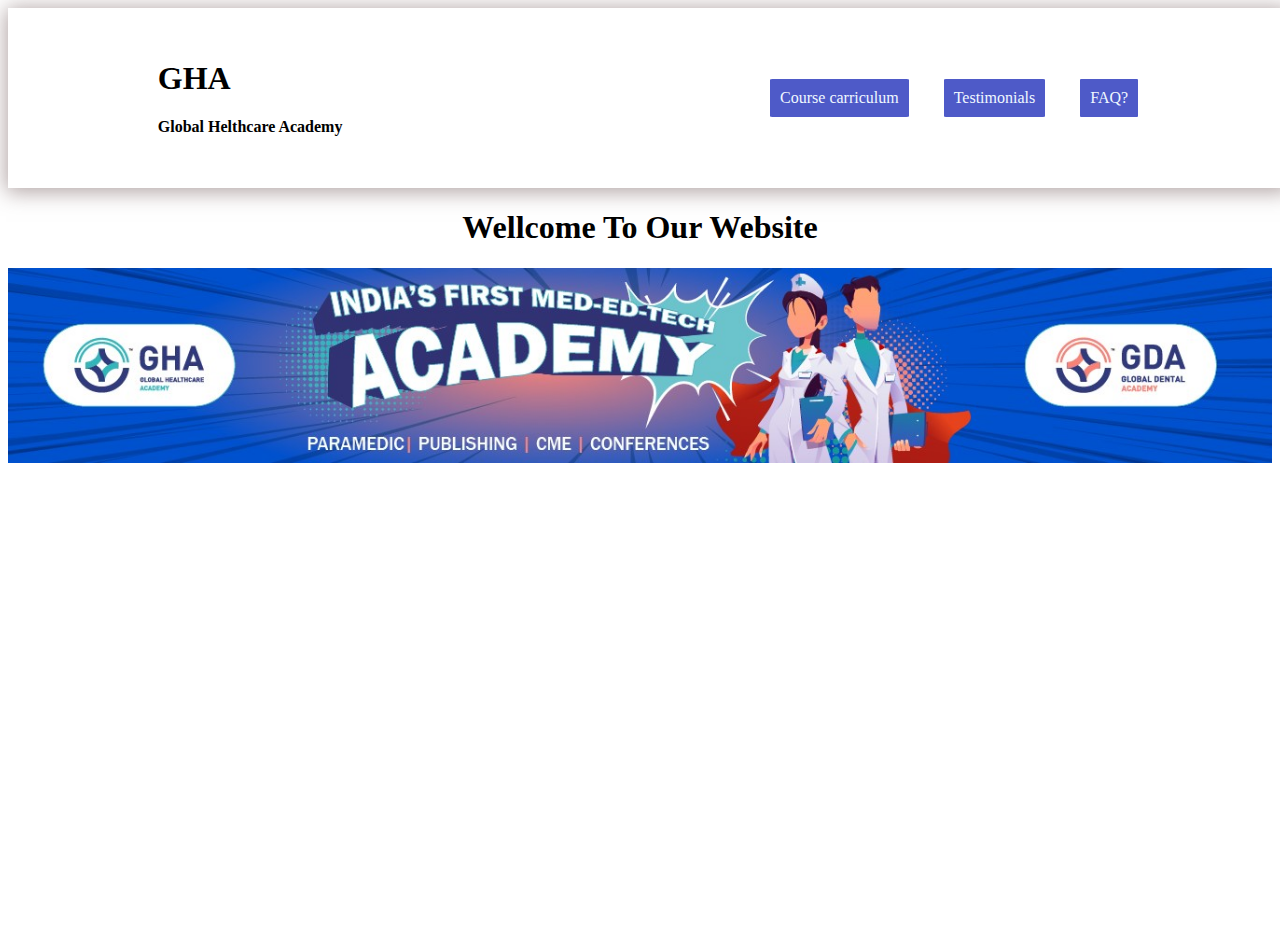
<file: index.html>
<!DOCTYPE html>
<html lang="en">

<head>
    <meta charset="UTF-8" />
    <meta name="viewport" content="width=device-width, initial-scale=1.0" />
    <title>Landing Page</title>
    <link rel=" stylesheet" href="index.css">
</head>

<body>
    <div class="nav">
        <div class="logo">

            <h1>GHA</h1>
            <h4>Global Helthcare Academy</h4>
        </div>


        <ul class="list">
            <li id="Course">
                <a  id="line" href="course.html">Course carriculum</a> 
                </li>
            <li id="test">
               <a id="line" href="test.html"> Testimonials</a>
            </li>
            <li id="faq">
               <a id="line" href="faq.html">FAQ?</a>
            </li>
        </ul>

    </div>
    <div class="home">
        <h1>Wellcome To Our Website</h1>
        <img id="img" src="ghaimage.jpg">
    </div>

</body>

</html>
</file>
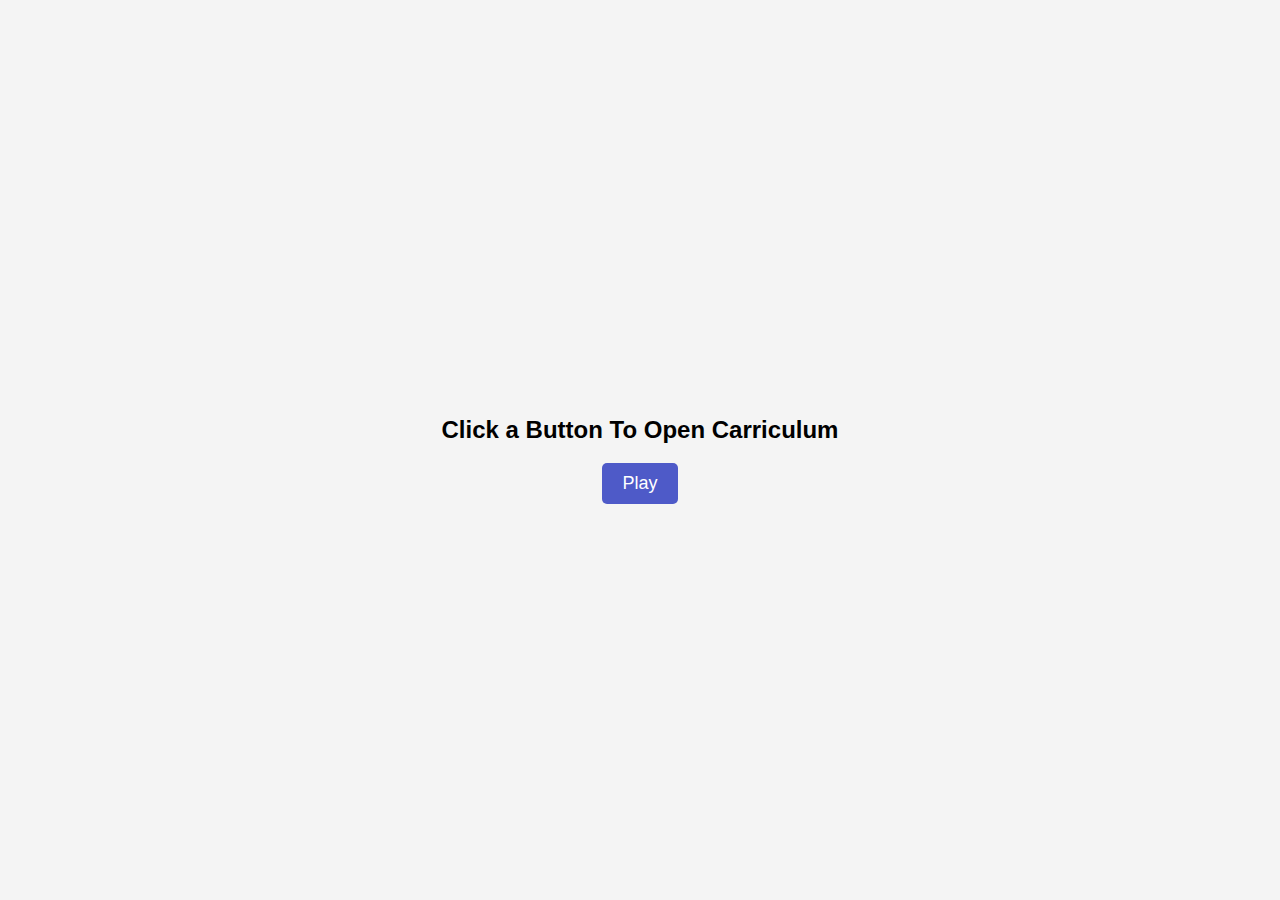
<file: course.html>
<!DOCTYPE html>
<html lang="en">
<head>
    <meta charset="UTF-8">
    <meta name="viewport" content="width=device-width, initial-scale=1.0">
    <title>Reveal Content Example</title>
    <link rel="stylesheet" href="styles.css">
</head>
<body>
    <div class="container">
        <h2>Click a Button To Open Carriculum</h2>
        <button class="play-button" onclick="showContent()">Play</button>
        <div id="hiddenContent" class="hidden-content">
            <h2>Course Carriculum</h2>
            <p>Lorem ipsum dolor sit amet, consectetur adipiscing elit. Sed do eiusmod tempor incididunt ut labore et dolore magna aliqua.</p>
        </div>
    </div>

    <script src="script.js"></script>
</body>
</html>
</file>
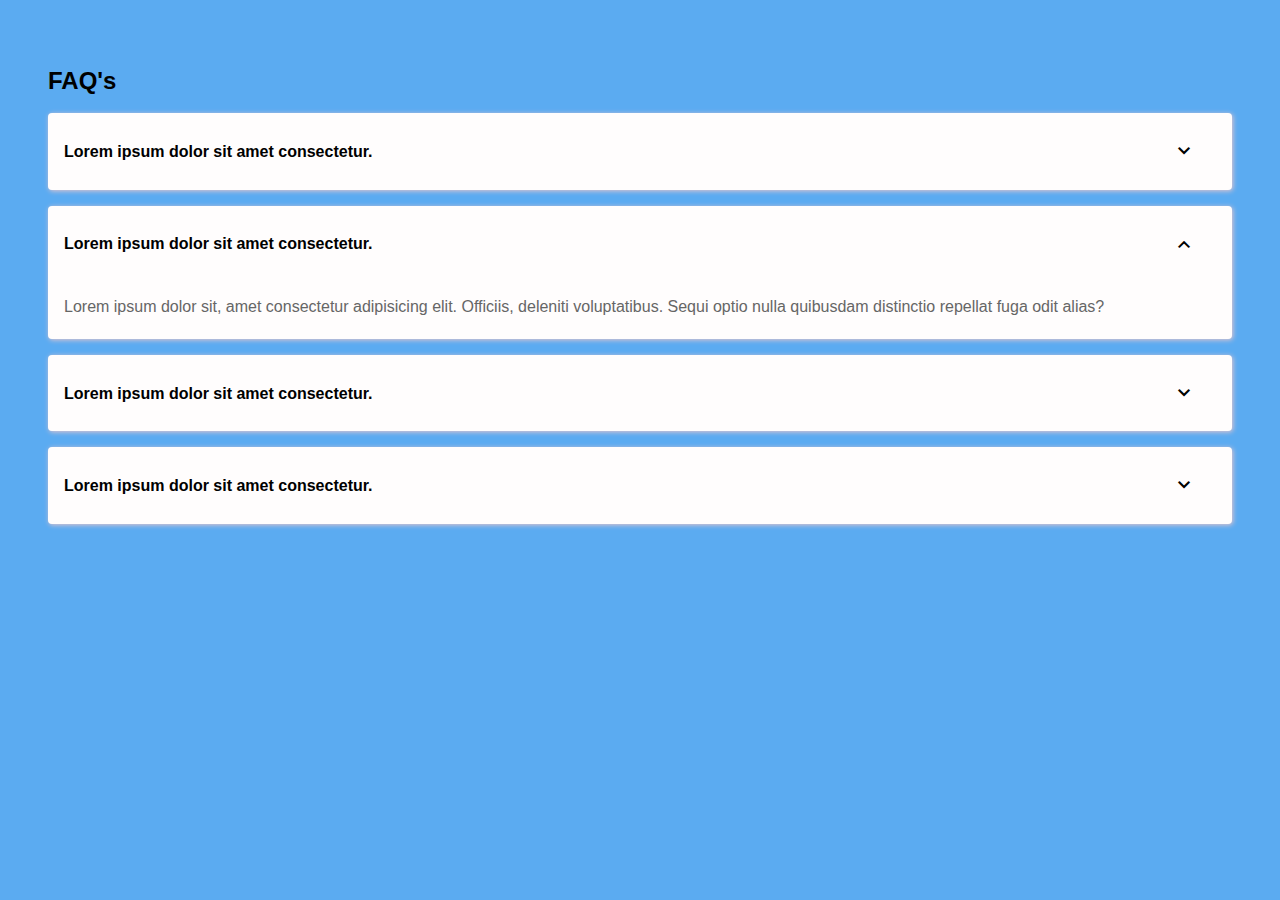
<file: faq.html>
<!DOCTYPE html>
<html lang="en">
  <head>
    <meta charset="UTF-8" />
    <meta name="viewport" content="width=device-width, initial-scale=1.0" />
    <title>FAQ</title>
    <link rel="stylesheet" href="faq.css" />
    <link rel="stylesheet" href="https://fonts.googleapis.com/css2?family=Material+Symbols+Outlined:opsz,wght,FILL,GRAD@20..48,100..700,0..1,-50..200" />
  </head>
  <body>
    <h2>FAQ's</h2>
    <div class="accordian">
      <div class="question">
        <h4>Lorem ipsum dolor sit amet consectetur.</h4>
        <span class="icon material-symbols-outlined">
            stat_minus_1
            </span>
      </div>
      <div class="answer">
        <p>
          Lorem ipsum dolor sit, amet consectetur adipisicing elit. Officiis,
          deleniti voluptatibus. Sequi optio nulla quibusdam distinctio repellat
          fuga odit alias?
        </p>
      </div>
    </div>

    <div class="accordian">
        <div class="question">
          <h4>Lorem ipsum dolor sit amet consectetur.</h4>
          <span class="icon active material-symbols-outlined">
            stat_minus_1
            </span>
        </div>
        <div class="answer active">
          <p>
            Lorem ipsum dolor sit, amet consectetur adipisicing elit. Officiis,
            deleniti voluptatibus. Sequi optio nulla quibusdam distinctio repellat
            fuga odit alias?
          </p>
        </div>
      </div>

      <div class="accordian">
        <div class="question">
          <h4>Lorem ipsum dolor sit amet consectetur.</h4>
          <span class="icon material-symbols-outlined">
            stat_minus_1
            </span>
        </div>
        <div class="answer">
          <p>
            Lorem ipsum dolor sit, amet consectetur adipisicing elit. Officiis,
            deleniti voluptatibus. Sequi optio nulla quibusdam distinctio repellat
            fuga odit alias?
          </p>
        </div>
      </div>

      <div class="accordian">
        <div class="question">
          <h4>Lorem ipsum dolor sit amet consectetur.</h4>
          <span class="icon material-symbols-outlined">
            stat_minus_1
            </span>
        </div>
        <div class="answer">
          <p>
            Lorem ipsum dolor sit, amet consectetur adipisicing elit. Officiis,
            deleniti voluptatibus. Sequi optio nulla quibusdam distinctio repellat
            fuga odit alias?
          </p>
        </div>
      </div>
      <script src="faq.js"></script>
  </body>
</html>
</file>
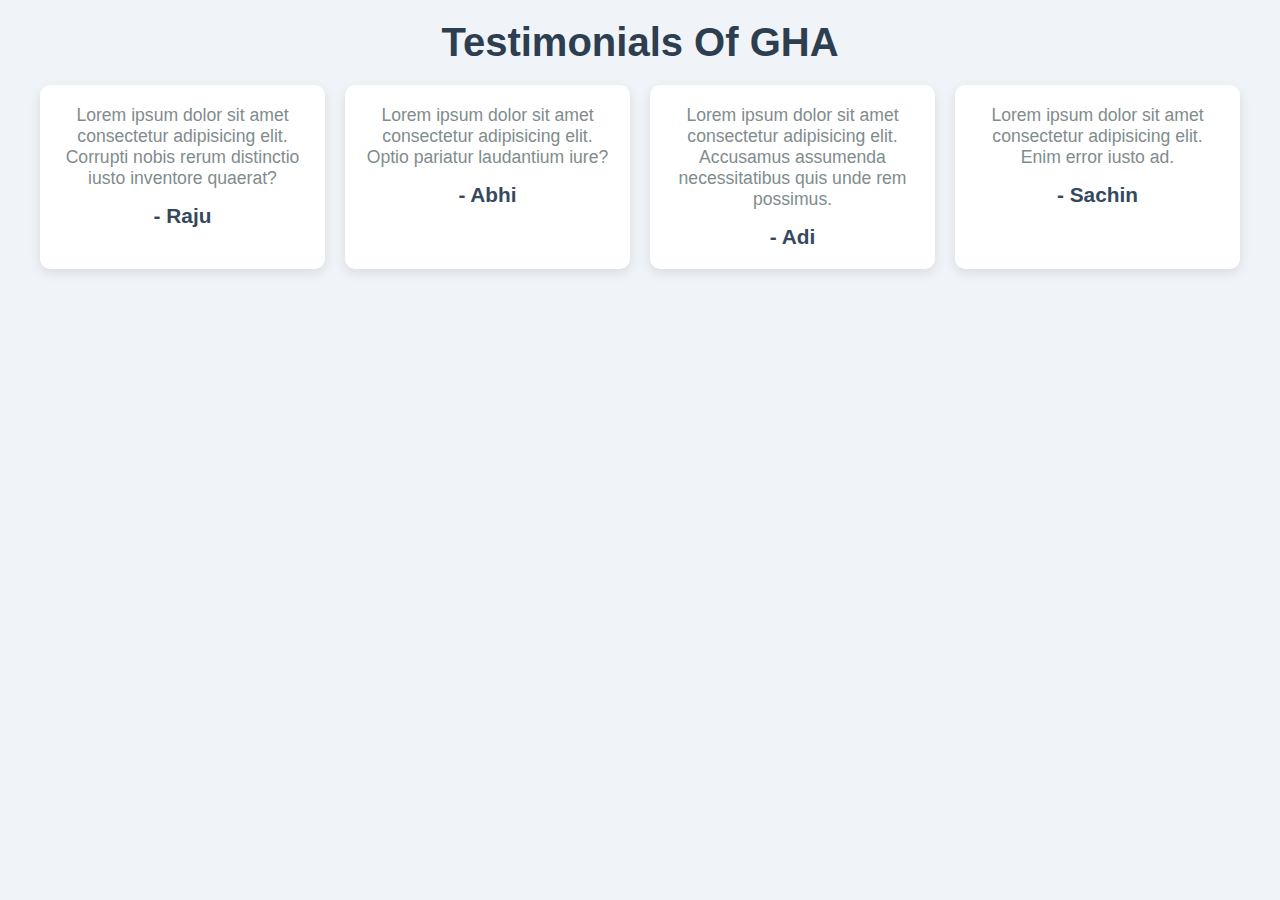
<file: test.html>
<!DOCTYPE html>
<html lang="en">
<head>
    <meta charset="UTF-8">
    <meta name="viewport" content="width=device-width, initial-scale=1.0">
    <title>Patient Testimonials</title>
    <link rel="stylesheet" href="test.css">
</head>
<body>
    <section class="testimonials">
        <h1>Testimonials Of GHA</h1>
        <div class="testimonial-grid">
            <div class="testimonial-item">
                <p>Lorem ipsum dolor sit amet consectetur adipisicing elit. Corrupti nobis rerum distinctio iusto inventore quaerat?</p>
                <h3>- Raju</h3>
            </div>
            <div class="testimonial-item">
                <p>Lorem ipsum dolor sit amet consectetur adipisicing elit. Optio pariatur laudantium iure?</p>
                <h3>- Abhi</h3>
            </div>
            <div class="testimonial-item">
                <p>Lorem ipsum dolor sit amet consectetur adipisicing elit. Accusamus assumenda necessitatibus quis unde rem possimus.</p>
                <h3>- Adi</h3>
            </div>
            <div class="testimonial-item">
                <p>Lorem ipsum dolor sit amet consectetur adipisicing elit. Enim error iusto ad.</p>
                <h3>- Sachin</h3>
            </div>
        </div>
    </section>
</body>
</html>
</file>
<file: index.css>
.nav {
    width: 100vw;
    height: 20vh;
    display: flex;
    align-items: center;
    justify-content: space-around;
    box-shadow: 0px 2px 20px 2px rgba(100, 73, 73, 0.5);
    flex-wrap: wrap; /* Allow items to wrap on smaller screens */
}

.home {
    width: 100%;
    height: 80vh;
    text-align: center;
}

.list {
    display: flex;
    gap: 35px;
    list-style: none;
    color: rgb(130, 80, 80);
    padding-left: 10%; /* Use percentage for responsiveness */
    justify-content: center; /* Center list items */
}

#img {
    width: 100%;
    height: auto; /* Maintain aspect ratio */
}

#Course,
#test,
#faq {
    padding: 10px;
    border-radius: 2%;
    background-color: #4e5ac8;
    cursor: pointer;
    transition: background-color 0.3s; /* Add transition for hover effects */
}

#Course:hover,
#test:hover,
#faq:hover {
    background-color: #3b4a99; /* Darker color on hover */
}

#line {
    text-decoration: none;
    color: aliceblue;
}

#line:hover {
    cursor: pointer;
    color: black;
}

/* Media Queries for responsiveness */
@media (max-width: 768px) {
    .nav {
        flex-direction: column; /* Stack items vertically */
        height: auto; /* Allow height to adjust */
    }

    .list {
        flex-direction: column; /* Stack list items vertically */
        padding-left: 0; /* Remove left padding */
        gap: 20px; /* Adjust gap for vertical stacking */
    }

    #img {
        height: 40vh; /* Adjust image height for smaller screens */
    }
}

@media (max-width: 480px) {
    .list {
        gap: 10px; /* Reduce gap for smaller screens */
    }

    #Course,
    #test,
    #faq {
        width: 100%; /* Make buttons full width */
        margin: 5px 0; /* Add margin for spacing */
    }
}
</file>
<file: styles.css>
body {
    font-family: Arial, sans-serif;
    display: flex;
    justify-content: center;
    align-items: center;
    height: 100vh;
    margin: 0;
    background-color: #f4f4f4;
}

.container {
    text-align: center;
}

.play-button {
    padding: 10px 20px;
    font-size: 18px;
    cursor: pointer;
    background-color: #4e5ac8;
    color: white;
    border: none;
    border-radius: 5px;
}

.play-button:hover {
    background-color: #110b4d;
}

.hidden-content {
    display: none;
    margin-top: 20px;
}
</file>
<file: faq.css>
body {
    background-color: #5babf1;
    padding: 40px;
    font-family: Arial, Helvetica, sans-serif;
    line-height: 1.6rem;
}

.accordian {
    background-color: #fffdfd;
    padding: 4px 16px;
    margin-bottom: 16px;
    border-radius: 4px;
    box-shadow: 1px 1px 5px rgb(234, 198, 204);
    cursor: pointer;
}

.question {
    display: flex;
    align-items: center;
    justify-content: space-between;

}

.icon {
    margin-right: 20px;
}

.icon.active {
    transform: rotate(-180deg);

}

.answer {
    color: #666;
    max-height: 0;
    overflow: hidden;
}

.answer.active {
    max-height: fit-content;
}
</file>
<file: test.css>
* {
    margin: 0;
    padding: 0;
    box-sizing: border-box;
}

body {
    font-family: 'Helvetica', sans-serif;
    background-color: #f0f4f8;
    padding: 20px;
}

.testimonials {
    text-align: center;
    max-width: 1200px;
    margin: 0 auto;
}

.testimonials h1 {
    font-size: 2.5em;
    margin-bottom: 20px;
    color: #2c3e50;
}

.testimonial-grid {
    display: grid;
    grid-template-columns: repeat(auto-fit, minmax(250px, 1fr));
    gap: 20px;
}

.testimonial-item {
    background-color: #fff;
    padding: 20px;
    border-radius: 10px;
    box-shadow: 0 4px 12px rgba(0, 0, 0, 0.1);
    transition: transform 0.3s;
}

.testimonial-item:hover {
    transform: scale(1.05);
}

.testimonial-item p {
    font-size: 1.1em;
    color: #7f8c8d;
    margin-bottom: 15px;
}

.testimonial-item h3 {
    font-size: 1.3em;
    color: #34495e;
    font-weight: bold;
}
</file>
